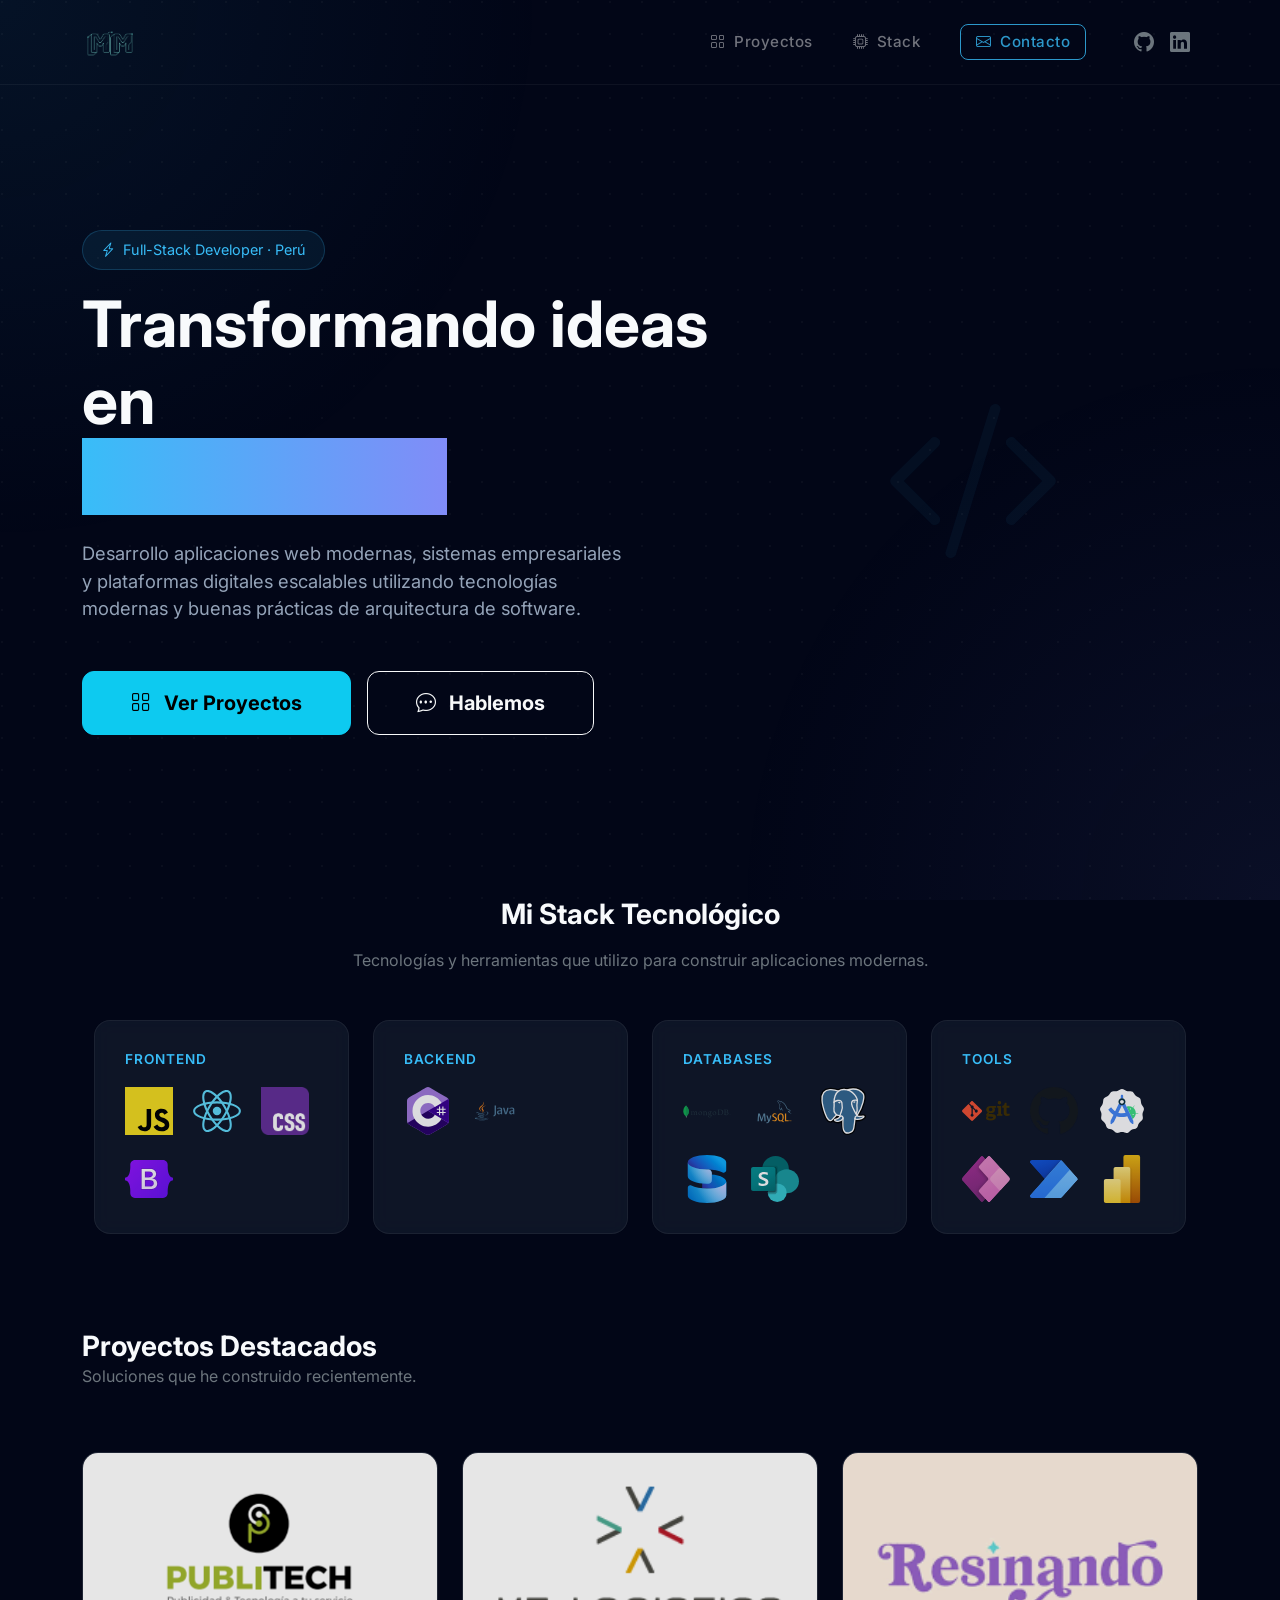
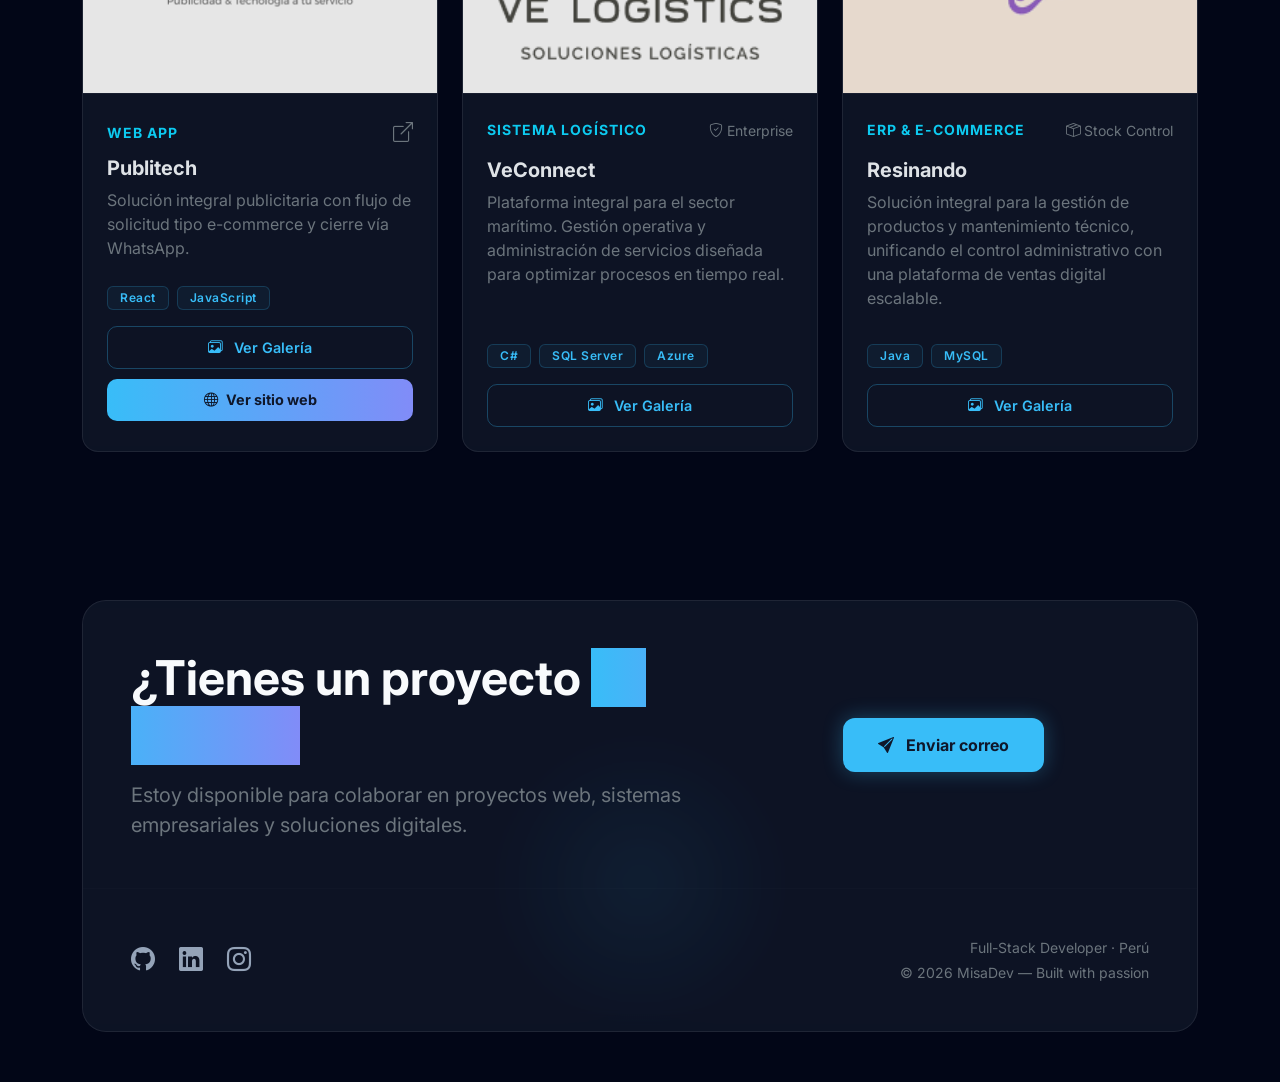
<file: index.html>
<!doctype html>
<html lang="es" data-bs-theme="dark">
  <head>
    <meta charset="UTF-8" />
    <meta name="viewport" content="width=device-width, initial-scale=1.0" />
    <title>MisaDev | Fullstack Developer</title>
    <link
      href="https://cdn.jsdelivr.net/npm/bootstrap@5.3.2/dist/css/bootstrap.min.css"
      rel="stylesheet"
    />
    <link
      href="https://fonts.googleapis.com/css2?family=Inter:wght@300;400;600;800&display=swap"
      rel="stylesheet"
    />
    <link
      rel="stylesheet"
      href="https://cdn.jsdelivr.net/npm/bootstrap-icons@1.11.1/font/bootstrap-icons.css"
    />
    <link rel="stylesheet" href="Css/index.css" />
  </head>
  <body>
    <div class="scroll-progress" id="scrollBar"></div>
    <nav class="navbar navbar-expand-lg navbar-dark sticky-top custom-navbar">
      <div class="container">
        <a class="navbar-brand d-flex align-items-center" href="#">
          <img
            src="Img/LogoMisael-MachDev-Sinfondo.png"
            alt="MachDev Logo"
            width="56"
            class="logo-navbar"
          />
        </a>

        <button
          class="navbar-toggler"
          type="button"
          data-bs-toggle="collapse"
          data-bs-target="#navbarNav"
        >
          <span class="navbar-toggler-icon"></span>
        </button>

        <div class="collapse navbar-collapse" id="navbarNav">
          <ul class="navbar-nav ms-auto align-items-lg-center gap-lg-4">
            <li class="nav-item">
              <a class="nav-link nav-hover" href="#projects">
                <i class="bi bi-grid me-1"></i> Proyectos
              </a>
            </li>

            <li class="nav-item">
              <a class="nav-link nav-hover" href="#skills">
                <i class="bi bi-cpu me-1"></i> Stack
              </a>
            </li>

            <li class="nav-item">
              <a
                class="nav-link nav-hover nav-contact-btn ms-lg-2"
                href="#contact"
              >
                <i class="bi bi-envelope me-1"></i> Contacto
              </a>
            </li>

            <li class="nav-item d-none d-lg-flex ms-3">
              <a
                href="https://github.com/"
                target="_blank"
                class="text-secondary mx-2 fs-5"
              >
                <i class="bi bi-github"></i>
              </a>
              <a
                href="https://www.linkedin.com/in/misael-machiavello-561a33371/"
                target="_blank"
                class="text-secondary mx-2 fs-5"
              >
                <i class="bi bi-linkedin"></i>
              </a>
            </li>
          </ul>
        </div>
      </div>
    </nav>

    <main class="container">
      <section class="hero row align-items-center">
        <div class="col-lg-7 text-center text-lg-start">
          <div class="hero-badge mb-3">
            <i class="bi bi-lightning-charge"></i>
            Full-Stack Developer · Perú
          </div>

          <h1 class="display-3 fw-bold mb-4">
            Transformando ideas en <br />
            <span class="gradient-text typing" id="typewriter"></span>
          </h1>

          <p class="hero-description mb-5">
            Desarrollo aplicaciones web modernas, sistemas empresariales y
            plataformas digitales escalables utilizando tecnologías modernas y
            buenas prácticas de arquitectura de software.
          </p>

          <div
            class="hero-buttons d-flex flex-column flex-sm-row gap-3 justify-content-center justify-content-lg-start"
          >
            <a
              href="#projects"
              class="btn btn-info btn-lg px-5 py-3 fw-bold hero-btn-primary"
            >
              <i class="bi bi-grid me-2"></i>
              Ver Proyectos
            </a>

            <a
              href="#contact"
              class="btn btn-outline-light btn-lg px-5 py-3 fw-bold hero-btn-secondary"
            >
              <i class="bi bi-chat-dots me-2"></i>
              Hablemos
            </a>
          </div>
        </div>

        <div class="col-lg-5 d-none d-lg-flex justify-content-center hero-icon">
          <div class="code-icon-wrapper">
            <i class="bi bi-code-slash"></i>
          </div>
        </div>
      </section>

      <section id="skills" class="skills-section py-5 reveal">
        <div class="container">
          <h3 class="fw-bold text-center mb-3 section-title">
            Mi Stack Tecnológico
          </h3>

          <p class="text-center text-secondary mb-5">
            Tecnologías y herramientas que utilizo para construir aplicaciones
            modernas.
          </p>

          <div class="row g-4">
            <!-- Frontend -->
            <div class="col-md-6 col-lg-3">
              <div class="skills-card">
                <h6 class="skills-category">Frontend</h6>

                <div class="skills-logos">
                  <img src="Img/Stack/Unofficial_JavaScript_logo_2.svg" />
                  <img src="Img/Stack/React-icon.svg" />
                  <img src="Img/Stack/500px-Official_CSS_Logo.svg.png" />
                  <img src="Img/Stack/Bootstrap_logo.svg" />
                </div>
              </div>
            </div>

            <!-- Backend -->
            <div class="col-md-6 col-lg-3">
              <div class="skills-card">
                <h6 class="skills-category">Backend</h6>

                <div class="skills-logos">
                  <img src="Img/Stack/Logo_C_sharp.svg" />
                  <img src="Img/Stack/java-21.svg" />
                </div>
              </div>
            </div>

            <!-- Databases -->
            <div class="col-md-6 col-lg-3">
              <div class="skills-card">
                <h6 class="skills-category">Databases</h6>

                <div class="skills-logos">
                  <img src="Img/Stack/MongoDB_Logo.svg" />
                  <img src="Img/Stack/mysql-logo-svgrepo-com.svg" />
                  <img src="Img/Stack/Postgresql_elephant.svg" />
                  <img src="Img/Stack/Microsoft_SQL_Server_2025_icon.svg" />
                  <img
                    src="Img/Stack/Microsoft_Office_SharePoint_(2019–2025).svg"
                  />
                </div>
              </div>
            </div>

            <!-- Tools -->
            <div class="col-md-6 col-lg-3">
              <div class="skills-card">
                <h6 class="skills-category">Tools</h6>

                <div class="skills-logos">
                  <img src="Img/Stack/Git-logo.svg" />
                  <img src="Img/Stack/500px-Octicons-mark-github.svg.png" />
                  <img src="Img/Stack/Android_Studio_icon_(2023).svg" />
                  <img src="Img/Stack/Powerapps-logo.svg" />
                  <img src="Img/Stack/Microsoft_Power_Automate.svg" />
                  <img src="Img/Stack/New_Power_BI_Logo (1).svg" />
                </div>
              </div>
            </div>
          </div>
        </div>
      </section>

      <section id="projects" class="py-5 reveal">
        <div
          class="d-flex justify-content-between align-items-end mb-5 text-center text-md-start"
        >
          <div>
            <h3 class="fw-bold mb-0">Proyectos Destacados</h3>
            <p class="text-secondary">
              Soluciones que he construido recientemente.
            </p>
          </div>
        </div>

        <div class="row g-4">
          <div class="col-md-4">
            <div class="card project-card">
              <div class="img-wrapper">
                <img
                  src="Img/LogoPublitechBlancoFondo.png"
                  class="card-img-top"
                  alt="Publitech"
                />
              </div>
              <div class="card-body p-4">
                <div
                  class="d-flex justify-content-between align-items-center mb-2"
                >
                  <small
                    class="text-info fw-bold text-uppercase"
                    style="letter-spacing: 1px"
                    >Web App</small
                  >
                  <div class="project-links">
                    <a href="#" class="text-secondary fs-5"
                      ><i class="bi bi-box-arrow-up-right"></i
                    ></a>
                  </div>
                </div>
                <h5 class="card-title fw-bold">Publitech</h5>
                <p class="card-text text-secondary mb-4">
                  Solución integral publicitaria con flujo de solicitud tipo
                  e-commerce y cierre vía WhatsApp.
                </p>
                <div class="mt-auto">
                  <span class="badge tech-badge me-1">React</span>
                  <span class="badge tech-badge">JavaScript</span>
                </div>
                <div class="mt-3">
                  <button
                    class="btn-view-project"
                    data-bs-toggle="modal"
                    data-bs-target="#modalPublitech"
                  >
                    <i class="bi bi-images me-2"></i> Ver Galería
                  </button>
                  <a
                    href="https://corpublitech.com/index.html"
                    target="_blank"
                    class="btn-site-link"
                  >
                    <i class="bi bi-globe me-2"></i> Ver sitio web
                  </a>
                </div>
              </div>
            </div>
          </div>
          <div class="col-md-4">
            <div class="card project-card h-100">
              <div class="img-wrapper">
                <img
                  src="Img/VE-LOGO.png"
                  class="card-img-top"
                  alt="VeConnect"
                  style="
                    object-fit: cover; /* Ahora llena todo el contenedor */
                    height: 240px; /* Mantenemos la altura consistente con los otros */
                  "
                />
              </div>

              <div class="card-body p-4 d-flex flex-column">
                <div
                  class="d-flex justify-content-between align-items-center mb-2"
                >
                  <small
                    class="text-info fw-bold text-uppercase"
                    style="letter-spacing: 1px"
                  >
                    Sistema Logístico
                  </small>
                  <div class="project-links">
                    <span class="text-secondary small">
                      <i class="bi bi-shield-check"></i> Enterprise
                    </span>
                  </div>
                </div>

                <h5 class="card-title fw-bold mt-2">VeConnect</h5>
                <p class="card-text text-secondary">
                  Plataforma integral para el sector marítimo. Gestión operativa
                  y administración de servicios diseñada para optimizar procesos
                  en tiempo real.
                </p>

                <div class="mt-auto pt-3">
                  <span class="badge tech-badge me-1">C#</span>
                  <span class="badge tech-badge me-1">SQL Server</span>
                  <span class="badge tech-badge">Azure</span>
                </div>
                <div class="mt-3">
                  <button
                    class="btn-view-project"
                    data-bs-toggle="modal"
                    data-bs-target="#modalVeConnect"
                  >
                    <i class="bi bi-images me-2"></i> Ver Galería
                  </button>
                </div>
              </div>
            </div>
          </div>
          <div class="col-md-4">
            <div class="card project-card h-100">
              <div class="img-wrapper">
                <img
                  src="Img/ResinandoFoto.png"
                  class="card-img-top"
                  alt="Resinando System"
                  style="object-fit: cover"
                />
              </div>

              <div class="card-body p-4 d-flex flex-column">
                <div
                  class="d-flex justify-content-between align-items-center mb-2"
                >
                  <small
                    class="text-info fw-bold text-uppercase"
                    style="letter-spacing: 1px"
                  >
                    ERP & E-commerce
                  </small>
                  <div class="project-links">
                    <span
                      class="text-secondary small"
                      title="Gestión de Inventario"
                    >
                      <i class="bi bi-box-seam"></i> Stock Control
                    </span>
                  </div>
                </div>

                <h5 class="card-title fw-bold mt-2">Resinando</h5>
                <p class="card-text text-secondary">
                  Solución integral para la gestión de productos y mantenimiento
                  técnico, unificando el control administrativo con una
                  plataforma de ventas digital escalable.
                </p>

                <div class="mt-auto pt-3">
                  <span class="badge tech-badge me-1">Java</span>
                  <span class="badge tech-badge">MySQL</span>
                </div>
                <div class="mt-3">
                  <button
                    class="btn-view-project"
                    data-bs-toggle="modal"
                    data-bs-target="#modalResinando"
                  >
                    <i class="bi bi-images me-2"></i> Ver Galería
                  </button>
                </div>
              </div>
            </div>
          </div>
        </div>
      </section>
    </main>
    <footer id="contact" class="footer-section reveal">
      <div class="container">
        <div class="footer-cta-card">
          <div
            class="row align-items-center text-center text-lg-start p-4 p-md-5"
          >
            <div class="col-lg-7">
              <h2 class="fw-bold mb-3 display-5">
                ¿Tienes un proyecto <span class="gradient-text">en mente?</span>
              </h2>
              <p class="text-secondary mb-4 mb-lg-0 fs-5">
                Estoy disponible para colaborar en proyectos web, sistemas
                empresariales y soluciones digitales.
              </p>
            </div>
            <div class="col-lg-5 text-center">
              <a
                href="mailto:misael.machiavello0337@hotmail.com"
                class="btn-email-glow"
              >
                <i class="bi bi-send-fill me-2"></i> Enviar correo
              </a>
            </div>
          </div>

          <hr class="footer-divider" />

          <div class="row p-4 p-md-5 pt-0 align-items-center">
            <div class="col-md-6 text-center text-md-start">
              <div class="social-links-modern">
                <a
                  href="https://github.com/TUUSUARIO"
                  target="_blank"
                  title="GitHub"
                  ><i class="bi bi-github"></i
                ></a>
                <a
                  href="https://linkedin.com/in/misael-machiavello-561a33371/"
                  target="_blank"
                  title="LinkedIn"
                  ><i class="bi bi-linkedin"></i
                ></a>
                <a
                  href="https://instagram.com/TUUSUARIO"
                  target="_blank"
                  title="Instagram"
                  ><i class="bi bi-instagram"></i
                ></a>
              </div>
            </div>
            <div class="col-md-6 text-center text-md-end mt-4 mt-md-0">
              <p class="text-secondary small mb-1">
                Full-Stack Developer · Perú
              </p>
              <p class="text-secondary small mb-0">
                © 2026 MisaDev — Built with passion
              </p>
            </div>
          </div>
        </div>
      </div>
    </footer>

    <!-- MODAL DE PUBLITECH -->

    <div
      class="modal fade"
      id="modalPublitech"
      tabindex="-1"
      aria-hidden="true"
    >
      <div class="modal-dialog modal-xl modal-dialog-centered">
        <div class="modal-content bento-modal border-0">
          <button
            type="button"
            class="btn-close-custom"
            data-bs-dismiss="modal"
            aria-label="Close"
          >
            <i class="bi bi-x-lg"></i>
          </button>

          <div class="modal-body p-0">
            <div
              id="carouselPublitech"
              class="carousel slide"
              data-bs-ride="carousel"
            >
              <div class="carousel-inner">
                <div class="carousel-item active">
                  <img
                    src="Img/Publitech/Publitech1.jpg"
                    class="d-block w-100 modal-img-pro"
                    alt="Publitech 1"
                  />
                </div>
                <div class="carousel-item">
                  <img
                    src="Img/Publitech/Publitech2.jpg"
                    class="d-block w-100 modal-img-pro"
                    alt="Publitech 2"
                  />
                </div>
                <div class="carousel-item">
                  <img
                    src="Img/Publitech/Publitech3.jpg"
                    class="d-block w-100 modal-img-pro"
                    alt="Publitech 3"
                  />
                </div>
                <div class="carousel-item">
                  <img
                    src="Img/Publitech/Publitech4.jpg"
                    class="d-block w-100 modal-img-pro"
                    alt="Publitech 4"
                  />
                </div>
                <div class="carousel-item">
                  <img
                    src="Img/Publitech/Publitech5.jpg"
                    class="d-block w-100 modal-img-pro"
                    alt="Publitech 5"
                  />
                </div>
              </div>

              <button
                class="carousel-control-prev"
                type="button"
                data-bs-target="#carouselPublitech"
                data-bs-slide="prev"
              >
                <div class="control-icon-wrapper">
                  <i class="bi bi-chevron-left"></i>
                </div>
              </button>
              <button
                class="carousel-control-next"
                type="button"
                data-bs-target="#carouselPublitech"
                data-bs-slide="next"
              >
                <div class="control-icon-wrapper">
                  <i class="bi bi-chevron-right"></i>
                </div>
              </button>
            </div>

            <div class="modal-project-info">
              <h4 class="fw-bold m-0 text-white">
                Publitech <span class="op-50"></span>
              </h4>
            </div>
          </div>
        </div>
      </div>
    </div>

    <!-- MODAL DE RESINANDO -->

    <div
      class="modal fade"
      id="modalResinando"
      tabindex="-1"
      aria-hidden="true"
    >
      <div class="modal-dialog modal-xl modal-dialog-centered">
        <div class="modal-content bento-modal border-0">
          <button
            type="button"
            class="btn-close-custom"
            data-bs-dismiss="modal"
            aria-label="Close"
          >
            <i class="bi bi-x-lg"></i>
          </button>

          <div class="modal-body p-0">
            <div
              id="carouselResinando"
              class="carousel slide"
              data-bs-ride="carousel"
            >
              <div class="carousel-inner">
                <div class="carousel-item active">
                  <img
                    src="Img/Resinando/Resinando1.jpg"
                    class="d-block w-100 modal-img-pro"
                    alt="Resinando 1"
                  />
                </div>
                <div class="carousel-item">
                  <img
                    src="Img/Resinando/Resinando2.jpg"
                    class="d-block w-100 modal-img-pro"
                    alt="Resinando 2"
                  />
                </div>
                <div class="carousel-item">
                  <img
                    src="Img/Resinando/Resinando3.jpg"
                    class="d-block w-100 modal-img-pro"
                    alt="Resinando 3"
                  />
                </div>
                <div class="carousel-item">
                  <img
                    src="Img/Resinando/Resinando4.jpg"
                    class="d-block w-100 modal-img-pro"
                    alt="Resinando 4"
                  />
                </div>
                <div class="carousel-item">
                  <img
                    src="Img/Resinando/Resinando5.jpg"
                    class="d-block w-100 modal-img-pro"
                    alt="Resinando 5"
                  />
                </div>
                <div class="carousel-item">
                  <img
                    src="Img/Resinando/Resinando6.jpg"
                    class="d-block w-100 modal-img-pro"
                    alt="Resinando 6"
                  />
                </div>
                <div class="carousel-item">
                  <img
                    src="Img/Resinando/Resinando7.jpg"
                    class="d-block w-100 modal-img-pro"
                    alt="Resinando 7"
                  />
                </div>
                <div class="carousel-item">
                  <img
                    src="Img/Resinando/Resinando8.jpg"
                    class="d-block w-100 modal-img-pro"
                    alt="Resinando 8"
                  />
                </div>
                <div class="carousel-item">
                  <img
                    src="Img/Resinando/Resinando9.jpg"
                    class="d-block w-100 modal-img-pro"
                    alt="Resinando 9"
                  />
                </div>
                <div class="carousel-item">
                  <img
                    src="Img/Resinando/Resinando10.jpg"
                    class="d-block w-100 modal-img-pro"
                    alt="Resinando 10"
                  />
                </div>
                <div class="carousel-item">
                  <img
                    src="Img/Resinando/Resinando11.jpg"
                    class="d-block w-100 modal-img-pro"
                    alt="Resinando 11"
                  />
                </div>
                <div class="carousel-item">
                  <img
                    src="Img/Resinando/Resinando12.jpg"
                    class="d-block w-100 modal-img-pro"
                    alt="Resinando 12"
                  />
                </div>
              </div>

              <button
                class="carousel-control-prev"
                type="button"
                data-bs-target="#carouselResinando"
                data-bs-slide="prev"
              >
                <div class="control-icon-wrapper">
                  <i class="bi bi-chevron-left"></i>
                </div>
              </button>
              <button
                class="carousel-control-next"
                type="button"
                data-bs-target="#carouselResinando"
                data-bs-slide="next"
              >
                <div class="control-icon-wrapper">
                  <i class="bi bi-chevron-right"></i>
                </div>
              </button>
            </div>

            <div class="modal-project-info">
              <h4 class="fw-bold m-0 text-white">
                Resinando <span class="op-50">/ ERP & E-commerce</span>
              </h4>
            </div>
          </div>
        </div>
      </div>
    </div>

    <!-- MODAL DE VeConnect -->

    <div
      class="modal fade"
      id="modalVeConnect"
      tabindex="-1"
      aria-hidden="true"
    >
      <div class="modal-dialog modal-xl modal-dialog-centered">
        <div class="modal-content bento-modal border-0">
          <button
            type="button"
            class="btn-close-custom"
            data-bs-dismiss="modal"
            aria-label="Close"
          >
            <i class="bi bi-x-lg"></i>
          </button>

          <div class="modal-body p-0">
            <div
              id="carouselVeConnect"
              class="carousel slide"
              data-bs-ride="carousel"
            >
              <div class="carousel-inner">
                <div class="carousel-item active">
                  <img
                    src="Img/VeConnect/VeConnect2.jpg"
                    class="d-block w-100 modal-img-pro"
                    alt="VeConnect 1"
                  />
                </div>
                <div class="carousel-item">
                  <img
                    src="Img/VeConnect/VeConnect1.jpg"
                    class="d-block w-100 modal-img-pro"
                    alt="VeConnect 2"
                  />
                </div>
              </div>

              <button
                class="carousel-control-prev"
                type="button"
                data-bs-target="#carouselVeConnect"
                data-bs-slide="prev"
              >
                <div class="control-icon-wrapper">
                  <i class="bi bi-chevron-left"></i>
                </div>
              </button>
              <button
                class="carousel-control-next"
                type="button"
                data-bs-target="#carouselVeConnect"
                data-bs-slide="next"
              >
                <div class="control-icon-wrapper">
                  <i class="bi bi-chevron-right"></i>
                </div>
              </button>
            </div>

            <div class="modal-project-info">
              <h4 class="fw-bold m-0 text-white">
                VeConnect <span class="op-50">/ Logística Global</span>
              </h4>
            </div>
          </div>
        </div>
      </div>
    </div>
    <script src="https://cdn.jsdelivr.net/npm/bootstrap@5.3.2/dist/js/bootstrap.bundle.min.js"></script>

    <script>
      document.addEventListener("DOMContentLoaded", () => {
        // 1. Efecto Typewriter
        const text = "código real.";
        let i = 0;
        const speed = 100;
        const target = document.getElementById("typewriter");

        function typeWriter() {
          if (i < text.length) {
            target.innerHTML += text.charAt(i);
            i++;
            setTimeout(typeWriter, speed);
          }
        }
        typeWriter();

        // 2. Intersection Observer (Reveal on Scroll)
        const observerOptions = { threshold: 0.1 };
        const observer = new IntersectionObserver((entries) => {
          entries.forEach((entry) => {
            if (entry.isIntersecting) {
              entry.target.classList.add("active");
            }
          });
        }, observerOptions);

        document
          .querySelectorAll(".reveal")
          .forEach((el) => observer.observe(el));

        // 3. Hover Dinámico en Cards (Opcional: Brillo que sigue al mouse)
        document.querySelectorAll(".project-card").forEach((card) => {
          card.onmousemove = (e) => {
            const rect = card.getBoundingClientRect();
            const x = e.clientX - rect.left;
            const y = e.clientY - rect.top;
            card.style.setProperty("--mouse-x", `${x}px`);
            card.style.setProperty("--mouse-y", `${y}px`);
          };
        });
      });
    </script>
    <script>
      window.addEventListener("scroll", function () {
        const nav = document.querySelector(".custom-navbar");
        if (window.scrollY > 50) {
          nav.classList.add("scrolled");
        } else {
          nav.classList.remove("scrolled");
        }
      });
    </script>
    <script>
      document.querySelectorAll(".project-card").forEach((card) => {
        card.addEventListener("mousemove", (e) => {
          const rect = card.getBoundingClientRect();
          const x = e.clientX - rect.left;
          const y = e.clientY - rect.top;

          card.style.setProperty("--mouse-x", `${x}px`);
          card.style.setProperty("--mouse-y", `${y}px`);
        });
      });
    </script>
  </body>
</html>
</file>
<file: Css/index.css>
/* --- Variables Pro --- */
:root {
  --primary: #38bdf8;
  --secondary: #818cf8;
  --bg-dark: #020617; 
  --glass: rgba(15, 23, 42, 0.6); 
  --border-glass: rgba(255, 255, 255, 0.05);
}

body {
  font-family: 'Inter', sans-serif;
  background-color: var(--bg-dark);
  color: #f8fafc;
  margin: 0;
  overflow-x: hidden;
  
  /* Textura de puntos sutil (SaaS Look) */
  background-image: 
    radial-gradient(circle at 2px 2px, rgba(255, 255, 255, 0.03) 1px, transparent 0);
  background-size: 32px 32px;
  background-attachment: fixed;
}

/* Capas de luz ambiental (Glow) */
body::before {
  content: "";
  position: fixed;
  top: 0; left: 0; width: 100%; height: 100%;
  background: 
    radial-gradient(circle at 0% 0%, rgba(56, 189, 248, 0.07) 0%, transparent 35%),
    radial-gradient(circle at 100% 100%, rgba(129, 140, 248, 0.07) 0%, transparent 35%);
  pointer-events: none;
  z-index: -1;
}
/* --- Efecto Reveal --- */
.reveal {
  opacity: 0;
  transform: translateY(30px);
  transition: all 0.8s cubic-bezier(0.175, 0.885, 0.32, 1.275);
}
.reveal.active {
  opacity: 1;
  transform: translateY(0);
}

/* --- Hero & Iconos --- */
.hero {
  padding: 120px 0 90px;
  min-height: 85vh;
}

.code-icon-wrapper {
  animation: float 5s ease-in-out infinite;
  color: var(--primary);
  filter: drop-shadow(0 0 25px rgba(56, 189, 248, 0.2));
  opacity: 0.05 !important; /* Super sutil para elegancia */
  font-size: 11rem;
}

@keyframes float {
  0%, 100% { transform: translateY(0) rotate(-2deg); }
  50% { transform: translateY(-20px) rotate(2deg); }
}

/* Contenedor de la imagen con zoom */
.project-card .img-wrapper {
  position: relative;
  overflow: hidden;
  border-bottom: 1px solid rgba(255, 255, 255, 0.05);
}

.project-card .card-img-top {
  height: 240px;
  object-fit: cover;
  transition: transform 0.6s cubic-bezier(0.33, 1, 0.68, 1);
}

.project-card:hover .card-img-top {
  transform: scale(1.1);
}

/* Badges modernos estilo "Glass" */
.tech-badge {
  background: rgba(56, 189, 248, 0.05) !important;
  color: #38bdf8 !important;
  border: 1px solid rgba(56, 189, 248, 0.2) !important;
  padding: 5px 12px !important;
  border-radius: 6px !important;
  font-size: 0.75rem !important;
  font-weight: 600;
  letter-spacing: 0.5px;
}

/* Overlay sutil al hacer hover */
.project-card::before {
  content: "";
  position: absolute;
  top: 0; left: 0; right: 0; bottom: 0;
  background: radial-gradient(800px circle at var(--mouse-x) var(--mouse-y), rgba(56, 189, 248, 0.06), transparent 40%);
  z-index: 1;
  pointer-events: none;
}

.project-card .card-body {
  position: relative;
  z-index: 2;
}

.project-card {
  display: flex;
  flex-direction: column;
}

/* --- Typing Effect Cursor --- */
.typing::after {
  content: '|';
  animation: blink 1s infinite;
  color: var(--primary);
}

@keyframes blink {
  50% { opacity: 0; }
}
.logo-navbar{
transition: transform .3s ease, filter .3s ease;
}

.logo-navbar:hover{
transform: scale(1.08);
filter: drop-shadow(0 0 6px rgba(56,189,248,.6));
}

.backdrop-blur {
    backdrop-filter: blur(12px);
    -webkit-backdrop-filter: blur(12px);
}

/* Tipografía y Colores */
.gradient-text {
    background: linear-gradient(90deg, #38bdf8, #818cf8);
    -webkit-text-fill-color: transparent;
}

.nav-link {
    font-weight: 500;
    transition: color 0.3s ease;
}

.nav-link:hover {
    color: #38bdf8 !important;
}

.hero{
padding:120px 0 90px;
min-height:85vh;
}

.hero-badge{
display:inline-flex;
align-items:center;
gap:8px;
background:rgba(56,189,248,.08);
border:1px solid rgba(56,189,248,.2);
padding:8px 18px;
border-radius:50px;
font-size:.9rem;
color:#38bdf8;
}

.hero-description{
font-size:1.15rem;
color:#94a3b8;
max-width:540px;
}

.hero-buttons .btn{
border-radius:12px;
}

.hero-btn-primary:hover{
transform:translateY(-2px);
box-shadow:0 10px 25px rgba(56,189,248,.25);
}

.hero-btn-secondary:hover{
background:#38bdf8;
border-color:#38bdf8;
color:#0f172a;
}

.hero-icon{
align-items:center;
}

.code-icon-wrapper{
font-size:11rem;
color:#38bdf8;
opacity:.12;
}
/* Barra de navegación moderna */
.custom-navbar {
    padding: 20px 0; /* Más alta al inicio */
    transition: all 0.4s cubic-bezier(0.4, 0, 0.2, 1);
    background: transparent; /* Transparente al inicio */
    border-bottom: 1px solid transparent;
}

/* Estado cuando el usuario baja (activado por JS) */
.custom-navbar.scrolled {
    padding: 12px 0; /* Se compacta */
    background: rgba(15, 23, 42, 0.8) !important;
    backdrop-filter: blur(16px);
    border-bottom: 1px solid rgba(56, 189, 248, 0.2);
    box-shadow: 0 10px 30px rgba(0, 0, 0, 0.3);
}

/* Mejora de los links */
.nav-link {
    font-size: 0.95rem;
    letter-spacing: 0.5px;
    opacity: 0.8;
}

.nav-link:hover {
    opacity: 1;
}

/* El botón de contacto en la Nav (opcional para resaltar) */
.nav-contact-btn {
    border: 1px solid var(--primary);
    color: var(--primary) !important;
    border-radius: 8px;
    padding: 6px 15px !important;
    transition: all 0.3s ease;
}

.nav-contact-btn:hover {
    background: rgba(56, 189, 248, 0.1);
    transform: translateY(-1px);
}

.badge-custom {
    background: rgba(56, 189, 248, 0.1);
    color: #38bdf8;
    border: 1px solid rgba(56, 189, 248, 0.2);
    padding: 10px 20px;
    border-radius: 50px;
    display: inline-flex;
    align-items: center;
}

/* Tarjetas de Proyectos */
.project-card {
    background: rgba(30, 41, 59, 0.4);
    border: 1px solid rgba(255, 255, 255, 0.08);
    backdrop-filter: blur(10px);
    border-radius: 16px;
    overflow: hidden;
    transition: all 0.4s cubic-bezier(0.175, 0.885, 0.32, 1.275);
    height: 100%;
}

.project-card:hover {
    transform: translateY(-12px);
    border-color: rgba(56, 189, 248, 0.5);
    box-shadow: 0 20px 40px rgba(0, 0, 0, 0.4);
}

.card-img-top {
    height: 220px;
    object-fit: cover;
    transition: transform 0.5s ease;
}

.project-card:hover .card-img-top {
    transform: scale(1.05);
}

.skills-section{
padding:100px 0;
}

.skills-card{

background:rgba(30,41,59,.45);
border:1px solid rgba(255,255,255,.06);
border-radius:16px;

padding:30px;

backdrop-filter:blur(10px);

transition:all .35s ease;
height:100%;
}

.skills-card:hover{

transform:translateY(-8px);

border-color:rgba(56,189,248,.4);

box-shadow:0 20px 40px rgba(0,0,0,.35);

}

.skills-category{

color:#38bdf8;

font-weight:600;

margin-bottom:20px;

text-transform:uppercase;

font-size:.85rem;

letter-spacing:1px;

}

.skills-logos{

display:flex;

flex-wrap:wrap;

gap:20px;

align-items:center;

}

.skills-logos img{

width:48px;

height:48px;

object-fit:contain;

opacity:.85;

transition:all .3s ease;

}

.skills-logos img:hover{

transform:scale(1.15);

opacity:1;

}

/* Footer CTA Card */
.footer-cta-card {
  background: rgba(30, 41, 59, 0.4);
  backdrop-filter: blur(12px);
  border: 1px solid rgba(255, 255, 255, 0.08);
  border-radius: 24px;
  position: relative;
  overflow: hidden;
  margin-bottom: 50px;
}

/* El botón de email con resplandor */
.btn-email-glow {
  display: inline-block;
  padding: 15px 35px;
  background: #38bdf8;
  color: #0f172a;
  font-weight: 700;
  text-decoration: none;
  border-radius: 12px;
  transition: all 0.3s ease;
  box-shadow: 0 0 20px rgba(56, 189, 248, 0.3);
}

.btn-email-glow:hover {
  transform: translateY(-3px);
  box-shadow: 0 10px 30px rgba(56, 189, 248, 0.5);
  color: #0f172a;
}

/* Redes sociales minimalistas */
.social-links-modern a {
  color: #94a3b8;
  font-size: 1.5rem;
  margin-right: 20px;
  transition: all 0.3s ease;
  display: inline-block;
}

.social-links-modern a:hover {
  color: #38bdf8;
  transform: scale(1.2);
}

.footer-divider {
  border-top: 1px solid rgba(255, 255, 255, 0.05);
  margin: 0;
}

/* Efecto de luz ambiental al fondo */
.footer-section {
  position: relative;
  padding-top: 100px;
}

.footer-section::after {
  content: "";
  position: absolute;
  bottom: 0;
  left: 50%;
  transform: translateX(-50%);
  width: 300px;
  height: 300px;
  background: radial-gradient(circle, rgba(56, 189, 248, 0.1) 0%, transparent 70%);
  z-index: -1;
}

/* Media Queries para ajustes finos */
@media (max-width: 768px) {
    .hero {
        padding: 60px 0;
    }
    .display-3 {
        font-size: 2.8rem;
        font-weight: 800;
    }
}

.navbar {
    border-bottom: 1px solid rgba(255,255,255,0.05);
}

.card-img-top {
  filter: brightness(0.9); /* Para que no brille de más en el dark mode */
}
.project-card:hover .card-img-top {
  filter: brightness(1.1); /* Resalta al pasar el mouse */
}

/* Botón de ver proyecto */
.btn-view-project {
    width: 100%;
    background: transparent;
    border: 1px solid rgba(56, 189, 248, 0.3);
    color: #38bdf8;
    padding: 10px;
    border-radius: 10px;
    font-size: 0.9rem;
    font-weight: 600;
    transition: all 0.3s ease;
    cursor: pointer;
}

.btn-view-project:hover {
    background: rgba(56, 189, 248, 0.1);
    border-color: #38bdf8;
    box-shadow: 0 0 15px rgba(56, 189, 248, 0.2);
    transform: translateY(-2px);
}

/* Modal con estilo Glassmorphism */
.bento-modal {
    background: rgba(15, 23, 42, 0.9) !important;
    backdrop-filter: blur(20px);
    border: 1px solid rgba(255, 255, 255, 0.1) !important;
    border-radius: 24px !important;
}

.carousel-inner img {
    max-height: 500px;
    object-fit: contain;
    background: #000;
}
.btn-site-link {
    margin-top: 10px;
    display: flex;
    align-items: center;
    justify-content: center;
    width: 100%;
    background: linear-gradient(90deg, #38bdf8, #818cf8); /* Degradado pro */
    color: #0f172a !important; /* Texto oscuro para contraste */
    padding: 10px;
    border-radius: 10px;
    font-size: 0.9rem;
    font-weight: 700;
    text-decoration: none;
    transition: all 0.3s ease;
    border: none;
}

.btn-site-link:hover {
    transform: translateY(-2px);
    box-shadow: 0 5px 15px rgba(56, 189, 248, 0.4);
    filter: brightness(1.1);
}

/* Ajuste al botón de galería para que no se peguen */
.btn-view-project.mb-2 {
    margin-bottom: 8px !important;
}

/* Estilo del Modal Bento */
.bento-modal {
    background: #020617 !important; /* El mismo negro del fondo */
    box-shadow: 0 0 50px rgba(0, 0, 0, 0.8);
    overflow: hidden;
}

.modal-img-pro {
    height: auto;
    max-height: 80vh;
    object-fit: cover;
    border-radius: 0 0 24px 24px;
}

/* Info flotante inferior */
.modal-project-info {
    position: absolute;
    bottom: 25px;
    left: 30px;
    z-index: 10;
    background: rgba(15, 23, 42, 0.6);
    backdrop-filter: blur(10px);
    padding: 12px 25px;
    border-radius: 100px;
    border: 1px solid rgba(255, 255, 255, 0.1);
}

.op-50 { opacity: 0.5; font-weight: 300; font-size: 0.9rem; }

/* Botón cerrar personalizado */
.btn-close-custom {
    position: absolute;
    top: 20px;
    right: 20px;
    z-index: 100;
    background: rgba(255, 255, 255, 0.1);
    border: 1px solid rgba(255, 255, 255, 0.1);
    color: white;
    width: 40px;
    height: 40px;
    border-radius: 50%;
    display: flex;
    align-items: center;
    justify-content: center;
    transition: all 0.3s ease;
    cursor: pointer;
}

.btn-close-custom:hover {
    background: #ef4444;
    transform: rotate(90deg);
}

/* Iconos de control mejorados */
.control-icon-wrapper {
    background: rgba(15, 23, 42, 0.5);
    width: 50px;
    height: 50px;
    border-radius: 50%;
    display: flex;
    align-items: center;
    justify-content: center;
    font-size: 1.5rem;
    backdrop-filter: blur(5px);
    border: 1px solid rgba(255, 255, 255, 0.05);
    transition: all 0.3s ease;
}

.carousel-control-next:hover .control-icon-wrapper,
.carousel-control-prev:hover .control-icon-wrapper {
    background: var(--primary);
    color: var(--bg-dark);
}
</file>
